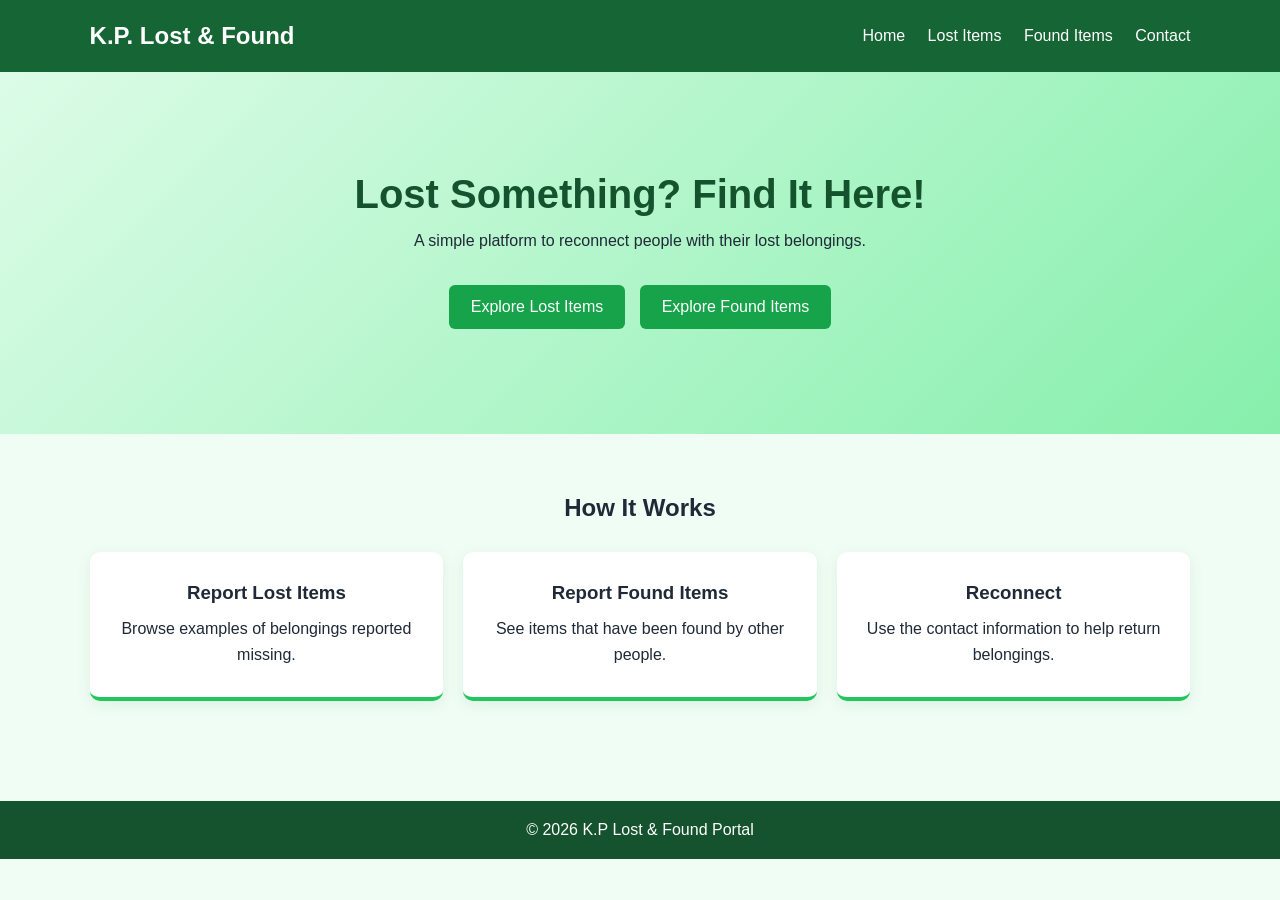
<file: index.html>
<!DOCTYPE html>
<html lang="en">
<head>
    <meta charset="UTF-8">
    <meta name="viewport" content="width=device-width, initial-scale=1.0">
    <title> K.P. Lost & Found Portal</title>
    <link rel="stylesheet" href="css/style.css">
</head>
<body>

<header>
    <h2> K.P. Lost & Found</h2>
    <nav>
        <a href="index.html">Home</a>
        <a href="lost.html">Lost Items</a>
        <a href="found.html">Found Items</a>
        <a href="contact.html">Contact</a>
    </nav>
</header>

<section class="hero">
    <h1>Lost Something? Find It Here!</h1>
    <p>A simple platform to reconnect people with their lost belongings.</p>
    <a href="lost.html" class="btn">Explore Lost Items</a>
    <a href="found.html" class="btn">Explore Found Items</a>
</section>

<section class="features">
    <h2>How It Works</h2>

    <div class="cards">
        <div class="card">
            <h3>Report Lost Items</h3>
            <p>Browse examples of belongings reported missing.</p>
        </div>

        <div class="card">
            <h3>Report Found Items</h3>
            <p>See items that have been found by other people.</p>
        </div>

        <div class="card">
            <h3>Reconnect</h3>
            <p>Use the contact information to help return belongings.</p>
        </div>
    </div>
</section>

<footer>
    <p>© 2026 K.P Lost & Found Portal</p>
</footer>

</body>
</html>
</file>
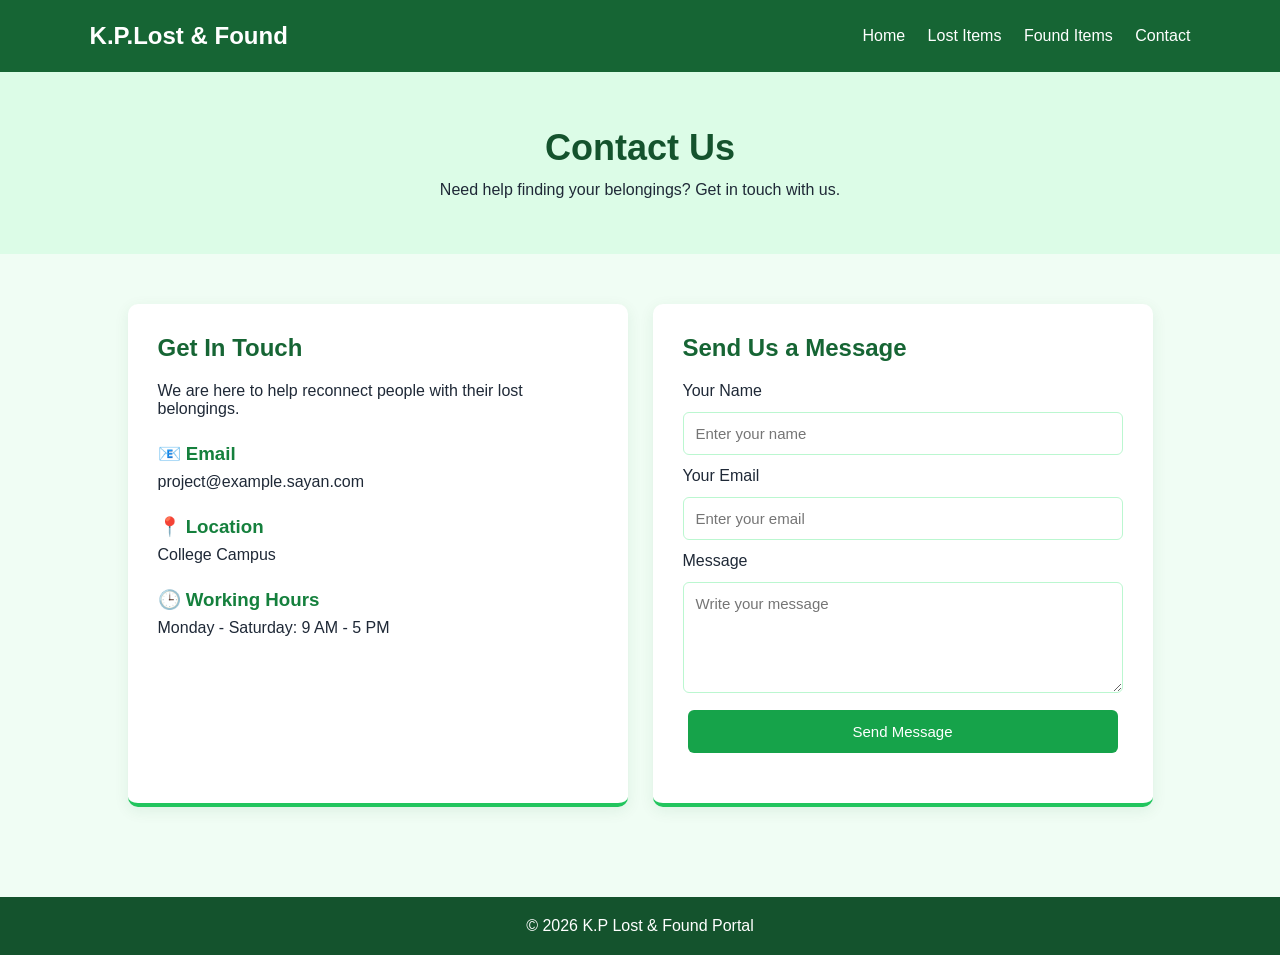
<file: contact.html>
<!DOCTYPE html>
<html lang="en">
<head>
    <meta charset="UTF-8">
    <meta name="viewport" content="width=device-width, initial-scale=1.0">
    <title>Contact Us | K.P. Lost & Found</title>
    <link rel="stylesheet" href="css/style.css">
</head>
<body>

<header>
    <h2> K.P.Lost & Found</h2>
    <nav>
        <a href="index.html">Home</a>
        <a href="lost.html">Lost Items</a>
        <a href="found.html">Found Items</a>
        <a href="contact.html">Contact</a>
    </nav>
</header>

<section class="page-heading">
    <h1>Contact Us</h1>
    <p>Need help finding your belongings? Get in touch with us.</p>
</section>

<section class="contact-section">

    <div class="contact-card">
        <h2>Get In Touch</h2>

        <p>We are here to help reconnect people with their lost belongings.</p>

        <div class="contact-info">
            <h3>📧 Email</h3>
            <p>project@example.sayan.com</p>
        </div>

        <div class="contact-info">
            <h3>📍 Location</h3>
            <p>College Campus</p>
        </div>

        <div class="contact-info">
            <h3>🕒 Working Hours</h3>
            <p>Monday - Saturday: 9 AM - 5 PM</p>
        </div>

    </div>

    <div class="contact-card">
        <h2>Send Us a Message</h2>

        <form id="contactForm">

            <label>Your Name</label>
            <input type="text" id="name" placeholder="Enter your name" required>

            <label>Your Email</label>
            <input type="email" id="email" placeholder="Enter your email" required>

            <label>Message</label>
            <textarea id="message" placeholder="Write your message" rows="5" required></textarea>

            <button type="submit" class="btn">Send Message</button>

        </form>

        <p id="formMessage"></p>
    </div>

</section>

<footer>
    <p>© 2026 K.P Lost & Found Portal</p>
</footer>

<script src="js/script.js"></script>

</body>
</html>
</file>
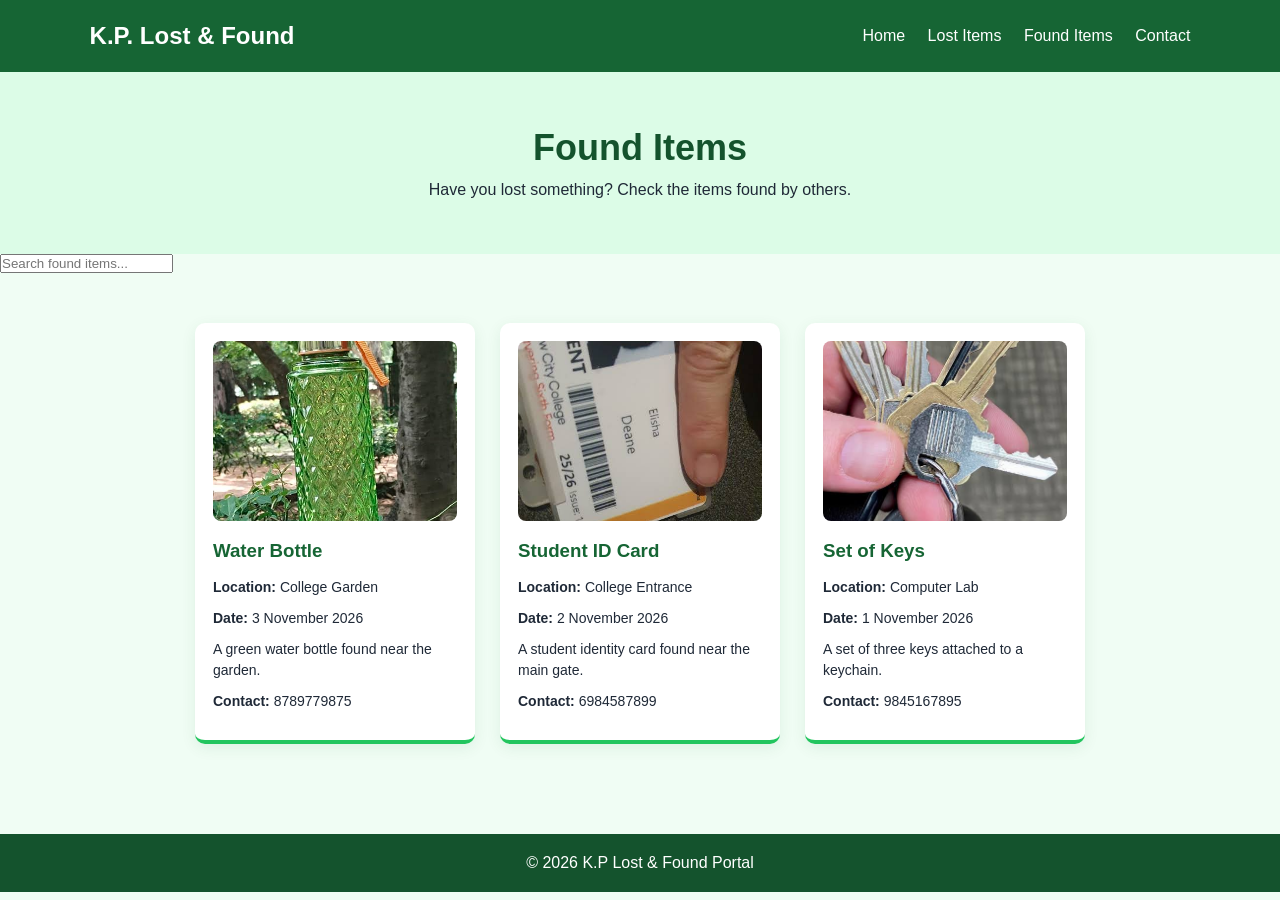
<file: found.html>
<!DOCTYPE html>
<html lang="en">
<head>
    <meta charset="UTF-8">
    <meta name="viewport" content="width=device-width, initial-scale=1.0">
    <title>Found Items | K.P. Lost & Found</title>
    <link rel="stylesheet" href="css/style.css">
</head>
<body>

<header>
    <h2> K.P. Lost & Found</h2>
    <nav>
        <a href="index.html">Home</a>
        <a href="lost.html">Lost Items</a>
        <a href="found.html">Found Items</a>
        <a href="contact.html">Contact</a>
    </nav>
</header>

<section class="page-heading">
    <h1>Found Items</h1>
    <p>Have you lost something? Check the items found by others.</p>
</section>

<div class="search-container">
    <input
        type="text"
        id="itemSearch"
        placeholder="Search found items..."
    >
</div>

<section class="items-section" id="itemsList">

    <div class="item-card">
        <img src="image\bottle.jpg" alt="Water bottle">
        <h3>Water Bottle</h3>
        <p><strong>Location:</strong> College Garden</p>
        <p><strong>Date:</strong> 3 November 2026</p>
        <p>A green water bottle found near the garden.</p>
        <p><strong>Contact:</strong> 8789779875</p>
    </div>

    <div class="item-card">
        <img src="image\id-card.jpg" alt="Student ID card">
        <h3>Student ID Card</h3>
        <p><strong>Location:</strong> College Entrance</p>
        <p><strong>Date:</strong> 2 November 2026</p>
        <p>A student identity card found near the main gate.</p>
        <p><strong>Contact:</strong> 6984587899</p>
    </div>

    <div class="item-card">
        <img src="image\keys.jpg" alt="Set of keys">
        <h3>Set of Keys</h3>
        <p><strong>Location:</strong> Computer Lab</p>
        <p><strong>Date:</strong> 1 November 2026</p>
        <p>A set of three keys attached to a keychain.</p>
        <p><strong>Contact:</strong> 9845167895</p>
    </div>

</section>

<footer>
    <p>© 2026 K.P Lost & Found Portal</p>
</footer>

<script src="js/script.js"></script>
</body>
</html>
</file>
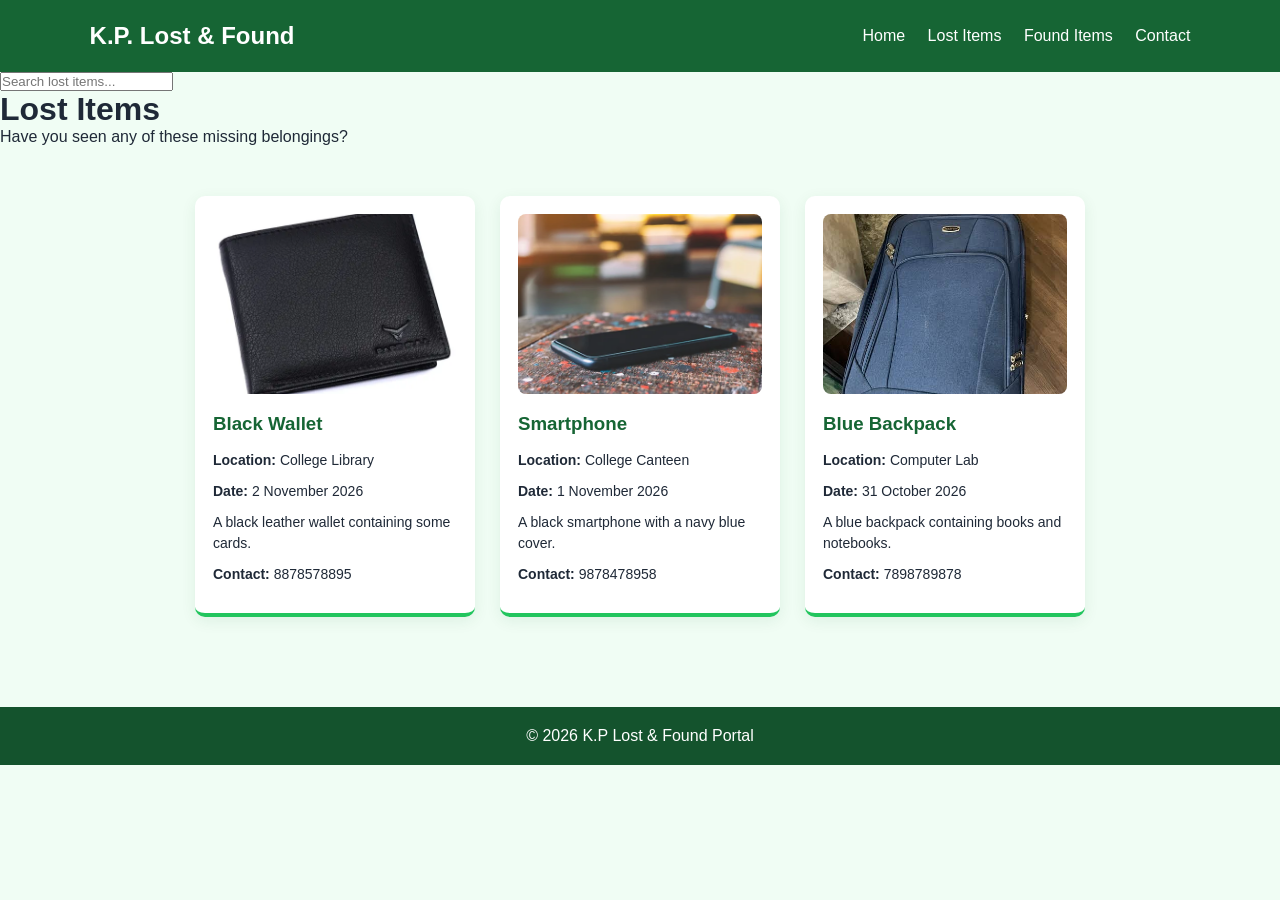
<file: lost.html>
<!DOCTYPE html>
<html lang="en">
<head>
    <meta charset="UTF-8">
    <meta name="viewport" content="width=device-width, initial-scale=1.0">
    <title>Lost Items | K.P. Lost & Found</title>
    <link rel="stylesheet" href="css/style.css">
</head>


<body>

<header>
    <h2> K.P. Lost & Found</h2>
    <nav>
        <a href="index.html">Home</a>
        <a href="lost.html">Lost Items</a>
        <a href="found.html">Found Items</a>
        <a href="contact.html">Contact</a>
    </nav>
</header>

<div class="search-container">
    <input
        type="text"
        id="itemSearch"
        placeholder="Search lost items..."
    >
</div> 

    <h1>Lost Items</h1>
    <p>Have you seen any of these missing belongings?</p>
</section>

<section class="items-section" id="itemsList">

    <div class="item-card">
        <img src="image\wallet.jpg" alt="Black wallet">
        <h3>Black Wallet</h3>
        <p><strong>Location:</strong> College Library</p>
        <p><strong>Date:</strong> 2 November 2026</p>
        <p>A black leather wallet containing some cards.</p>
        <p><strong>Contact:</strong> 8878578895</p>
    </div>

    <div class="item-card">
        <img src="image\phone.jpg" alt="Smartphone">
        <h3>Smartphone</h3>
        <p><strong>Location:</strong> College Canteen</p>
        <p><strong>Date:</strong> 1 November 2026</p>
        <p>A black smartphone with a navy blue cover.</p>
        <p><strong>Contact:</strong> 9878478958</p>
    </div>

    <div class="item-card">
        <img src="image\bag.jpg" alt="School bag">
        <h3>Blue Backpack</h3>
        <p><strong>Location:</strong> Computer Lab</p>
        <p><strong>Date:</strong> 31 October 2026</p>
        <p>A blue backpack containing books and notebooks.</p>
        <p><strong>Contact:</strong> 7898789878</p>
    </div>

</section>

<footer>
    <p>© 2026 K.P Lost & Found Portal</p>
</footer>

<script src="js/script.js"></script>
</body>
</html>
</file>
<file: css/style.css>
* {
    margin: 0;
    padding: 0;
    box-sizing: border-box;
}

body {
    font-family: Arial, sans-serif;
    background: #f0fdf4;
    color: #1f2937;
}

/* Header */
header {
    background: #166534;
    color: white;
    padding: 22px 7%;
    display: flex;
    justify-content: space-between;
    align-items: center;
    flex-wrap: wrap;
    gap: 15px;
}

nav a {
    color: white;
    text-decoration: none;
    margin-left: 18px;
}

nav a:hover {
    color: #bbf7d0;
}

/* Hero Section */
.hero {
    text-align: center;
    padding: 100px 20px;
    background: linear-gradient(135deg, #dcfce7, #86efac);
}

.hero h1 {
    font-size: 40px;
    color: #14532d;
    margin-bottom: 15px;
}

.hero p {
    margin-bottom: 30px;
}

/* Buttons */
.btn {
    display: inline-block;
    background: #16a34a;
    color: white;
    padding: 13px 22px;
    margin: 5px;
    text-decoration: none;
    border-radius: 6px;
}

.btn:hover {
    background: #15803d;
}

/* Feature Cards */
.features {
    padding: 60px 7%;
    text-align: center;
}

.cards {
    display: flex;
    gap: 20px;
    margin-top: 30px;
    flex-wrap: wrap;
}

.card {
    background: white;
    padding: 30px;
    flex: 1;
    min-width: 220px;
    border-radius: 10px;
    box-shadow: 0 4px 15px #16653415;
    border-bottom: 4px solid #22c55e;
}

.card p {
    margin-top: 12px;
    line-height: 1.6;
}

/* Footer */
footer {
    text-align: center;
    background: #14532d;
    color: white;
    padding: 20px;
    margin-top: 40px;
}

/* Mobile Responsive */
@media (max-width: 600px) {
    header {
        flex-direction: column;
    }

    nav a {
        margin: 5px;
    }

    .hero h1 {
        font-size: 30px;
    }
}

/* Page Heading */
.page-heading {
    text-align: center;
    padding: 55px 20px;
    background: #dcfce7;
}

.page-heading h1 {
    color: #14532d;
    font-size: 36px;
    margin-bottom: 12px;
}

/* Items Section */
.items-section {
    display: flex;
    flex-wrap: wrap;
    justify-content: center;
    gap: 25px;
    padding: 50px 7%;
}

/* Item Cards */
.item-card {
    background: white;
    width: 280px;
    padding: 18px;
    border-radius: 10px;
    box-shadow: 0 4px 15px #16653415;
    border-bottom: 4px solid #22c55e;
}

.item-card img {
    width: 100%;
    height: 180px;
    object-fit: cover;
    border-radius: 8px;
}

.item-card h3 {
    color: #166534;
    margin: 15px 0;
}

.item-card p {
    margin: 10px 0;
    line-height: 1.5;
    font-size: 14px;
}

/* Contact Page */
.contact-section {
    display: flex;
    justify-content: center;
    align-items: stretch;
    gap: 25px;
    padding: 50px 7%;
    flex-wrap: wrap;
}

.contact-card {
    background: white;
    padding: 30px;
    flex: 1;
    min-width: 280px;
    max-width: 500px;
    border-radius: 10px;
    border-bottom: 4px solid #22c55e;
    box-shadow: 0 4px 15px #16653415;
}

.contact-card h2 {
    color: #166534;
    margin-bottom: 20px;
}

.contact-info {
    margin-top: 25px;
}

.contact-info h3 {
    color: #15803d;
    margin-bottom: 8px;
}

.contact-card form {
    display: flex;
    flex-direction: column;
    gap: 12px;
}

.contact-card input,
.contact-card textarea {
    padding: 12px;
    border: 1px solid #bbf7d0;
    border-radius: 6px;
    font-family: Arial, sans-serif;
    font-size: 15px;
}

.contact-card input:focus,
.contact-card textarea:focus {
    outline: 2px solid #22c55e;
}

.contact-card button {
    border: none;
    cursor: pointer;
    font-size: 15px;
}

#formMessage {
    margin-top: 15px;
    color: #15803d;
    font-weight: bold;
}
</file>
